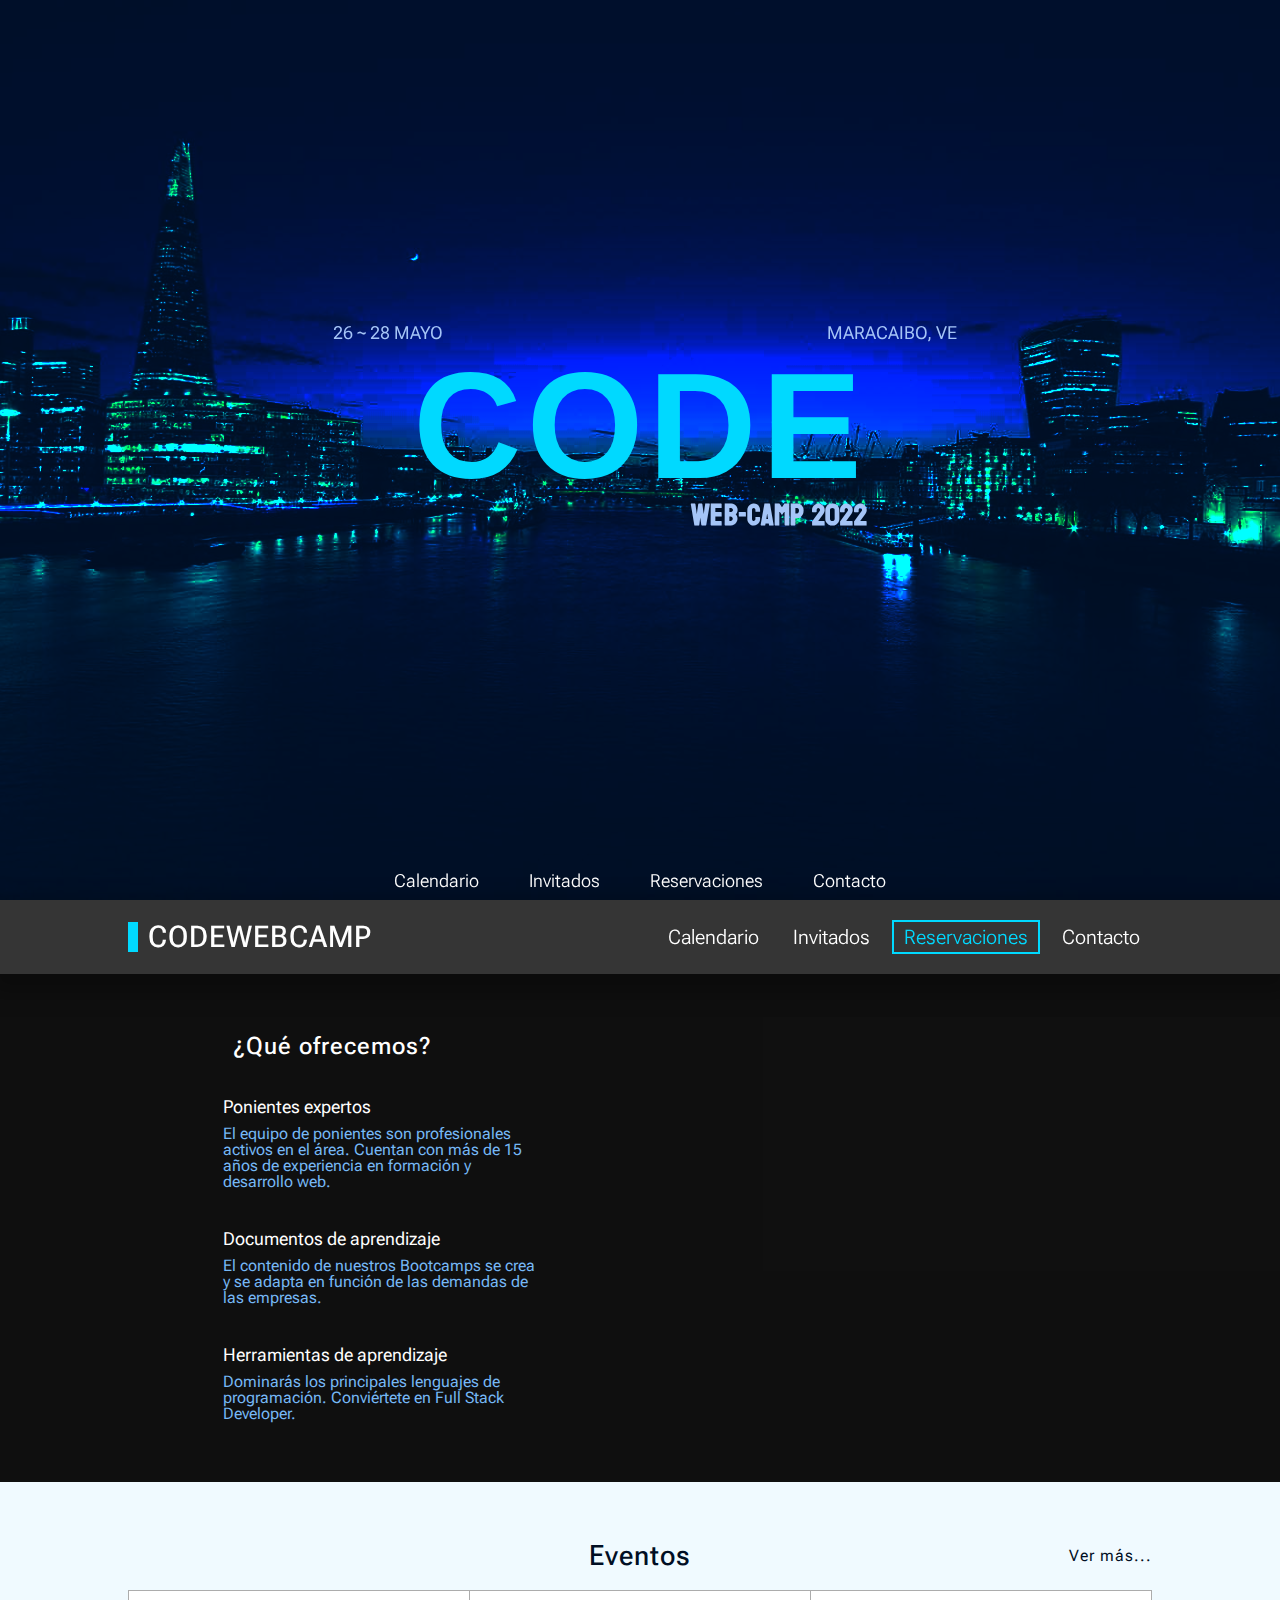
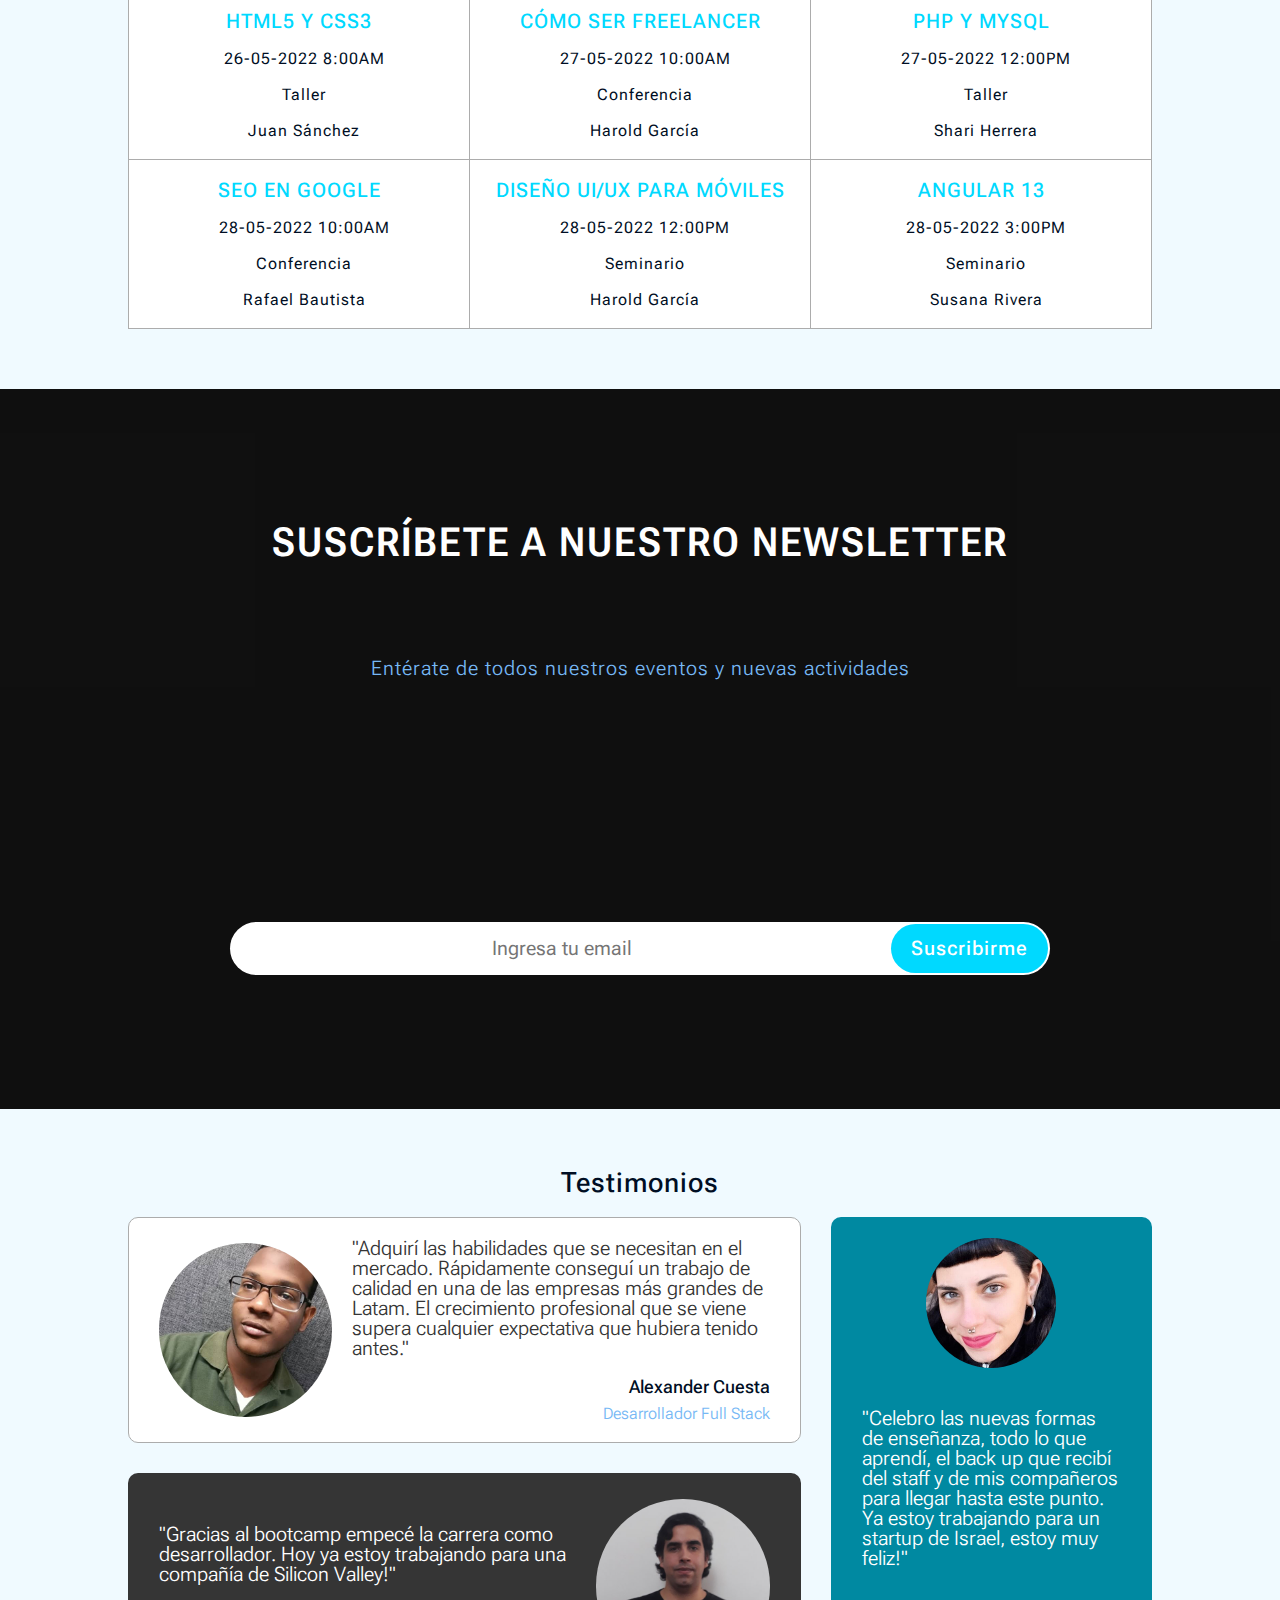
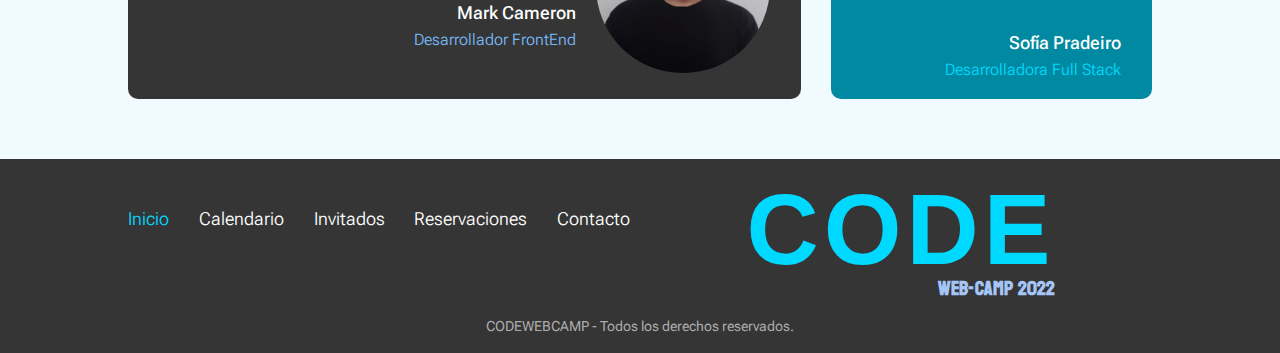
<file: index.html>
<!DOCTYPE html>
<html lang="en">
<head>
   <meta charset="UTF-8">
   <meta http-equiv="X-UA-Compatible" content="IE=edge">
   <meta name="viewport" content="width=device-width, initial-scale=1.0">
   <title>CodeWebCamp</title>
   <link rel="icon" type="image/x-icon" href="./assets/images/fav-icon.png">

   <link rel="stylesheet" href="./assets/css/index.css">

   <link rel="stylesheet" href="https://cdnjs.cloudflare.com/ajax/libs/font-awesome/6.1.1/css/all.min.css" integrity="sha512-KfkfwYDsLkIlwQp6LFnl8zNdLGxu9YAA1QvwINks4PhcElQSvqcyVLLD9aMhXd13uQjoXtEKNosOWaZqXgel0g==" crossorigin="anonymous" referrerpolicy="no-referrer" />

   <link rel="preconnect" href="https://fonts.googleapis.com">
   <link rel="preconnect" href="https://fonts.gstatic.com" crossorigin>
   <link href="https://fonts.googleapis.com/css2?family=Koulen&Play:wght@400;700&family=Roboto+Flex:opsz,wght@8..144,100;8..144,200;8..144,300;8..144,400;8..144,500;8..144,600;8..144,700;8..144,800;8..144,900;8..144,1000&display=swap" rel="stylesheet">
</head>
<body>
   <!-- Header landing -->
   <header class="header">
      <div class="header-social">
         <i class="fa-brands fa-facebook"></i>
         <i class="fa-brands fa-google-plus-g"></i>
         <i class="fa-brands fa-instagram"></i>
         <i class="fa-brands fa-twitter"></i>
         <i class="fa-brands fa-pinterest"></i>
         <i class="fa-brands fa-linkedin-in"></i>
      </div>

      <div class="header-logo">
         <p>code</p>
         <span>web-camp 2022</span>

         <div class="header-absolute header-location">
            <i class="fa-solid fa-location-dot"></i>

            <p>MARACAIBO, VE</p>
         </div>

         <div class="header-absolute header-date">
            <i class="fa-solid fa-calendar-days"></i>

            <p>26 ~ 28 MAYO</p>
         </div>
      </div>
      
      <nav class="header-nav">
         <!-- Clase activa: 'active' -->
         <a href="./calendar.html" class="header-link">Calendario</a>

         <a href="./guests.html" class="header-link">Invitados</a>

         <a href="./reservations.html" class="header-link">Reservaciones</a>

         <a href="./contact.html" class="header-link">Contacto</a>
      </nav>
   </header>
   <!-- Fin: Header landing -->

   <!-- Barra de navegación -->
   <section class="main-nav">
      <a href="./index.html" class="main-nav-brand">
         <div class="main-nav-box"></div>

         <p>CODEWEBCAMP</p>
      </a>

      <nav class="main-nav-links">
         <a href="./calendar.html" class="main-nav-link">Calendario</a>

         <a href="./guests.html" class="main-nav-link">Invitados</a>

         <a href="./reservations.html" class="main-nav-link important">Reservaciones</a>

         <a href="./contact.html" class="main-nav-link">Contacto</a>
      </nav>
   </section>
   <!-- Fin: Barra de navegación -->

   <!-- Sección: Qué ofrecemos -->
   <section class="overlayed-section offers">
      <div class="section-overlay"></div>

      <div class="overlayed-section-body offers-container">
         <div class="offers-list">
            <p class="offers-title">¿Qué ofrecemos?</p>
   
            <div class="offers-element">
               <i class="fa-solid fa-graduation-cap"></i>
   
               <div class="offers-element-body">
                  <p>Ponientes expertos</p>
   
                  <span>El equipo de ponientes son profesionales activos en el área. Cuentan con más de 15 años de experiencia en formación y desarrollo web.</span>
               </div>
            </div>
   
            <div class="offers-element">
               <i class="fa-solid fa-book"></i>
   
               <div class="offers-element-body">
                  <p>Documentos de aprendizaje</p>
   
                  <span>El contenido de nuestros Bootcamps se crea y se adapta en función de las demandas de las empresas.</span>
               </div>
            </div>
   
            <div class="offers-element">
               <i class="fa-solid fa-file-pen"></i>
   
               <div class="offers-element-body">
                  <p>Herramientas de aprendizaje</p>
   
                  <span>Dominarás los principales lenguajes de programación. Conviértete en Full Stack Developer.</span>
               </div>
            </div>
         </div>

         <div class="animation">
            <div class="animation-content animation-2">
               <i class="fa-brands fa-php"></i>
            </div>

            <div class="animation-content animation-3">
               <i class="fa-brands fa-angular"></i>
            </div>

            <div class="animation-content animation-4">
               <i class="fa-brands fa-js-square"></i>
            </div>

            <div class="animation-content animation-5">
               <i class="fa-brands fa-html5"></i>
            </div>

            <div class="animation-content animation-6">
               <i class="fa-brands fa-css3-alt"></i>
            </div>
         </div>
      </div>
   </section>
   <!-- Fin: Qué ofrecemos -->

   <!-- Sección: Cursos impartidos -->
   <section class="section">
      <p class="section-title">
         Eventos

         <a href="./calendar.html" class="section-title-link">Ver más...</a>
      </p>

      <div class="courses-grid">
         <div class="courses-grid-element">
            <p class="courses-grid-element-title">html5 y css3</p>

            <div class="courses-grid-row">
               <i class="fa-solid fa-clock"></i>

               <p>26-05-2022 8:00AM</p>
            </div>
            
            <div class="courses-grid-row">
               <i class="fa-solid fa-code"></i>

               <p>Taller</p>
            </div>

            <div class="courses-grid-row">
               <i class="fa-solid fa-user"></i>

               <p>Juan Sánchez</p>
            </div>
         </div>

         <div class="courses-grid-element">
            <p class="courses-grid-element-title">Cómo ser freelancer</p>

            <div class="courses-grid-row">
               <i class="fa-solid fa-clock"></i>

               <p>27-05-2022 10:00AM</p>
            </div>
            
            <div class="courses-grid-row">
               <i class="fa-solid fa-comment"></i>

               <p>Conferencia</p>
            </div>

            <div class="courses-grid-row">
               <i class="fa-solid fa-user"></i>

               <p>Harold García</p>
            </div>
         </div>

         <div class="courses-grid-element">
            <p class="courses-grid-element-title">php y mysql</p>

            <div class="courses-grid-row">
               <i class="fa-solid fa-clock"></i>

               <p>27-05-2022 12:00PM</p>
            </div>
            
            <div class="courses-grid-row">
               <i class="fa-solid fa-code"></i>

               <p>Taller</p>
            </div>

            <div class="courses-grid-row">
               <i class="fa-solid fa-user"></i>

               <p>Shari Herrera</p>
            </div>
         </div>

         <div class="courses-grid-element">
            <p class="courses-grid-element-title">seo en google</p>

            <div class="courses-grid-row">
               <i class="fa-solid fa-clock"></i>

               <p>28-05-2022 10:00AM</p>
            </div>
            
            <div class="courses-grid-row">
               <i class="fa-solid fa-comment"></i>

               <p>Conferencia</p>
            </div>

            <div class="courses-grid-row">
               <i class="fa-solid fa-user"></i>

               <p>Rafael Bautista</p>
            </div>
         </div>

         <div class="courses-grid-element">
            <p class="courses-grid-element-title">diseño ui/ux para móviles</p>

            <div class="courses-grid-row">
               <i class="fa-solid fa-clock"></i>

               <p>28-05-2022 12:00PM</p>
            </div>
            
            <div class="courses-grid-row">
               <i class="fa-solid fa-building-columns"></i>

               <p>Seminario</p>
            </div>

            <div class="courses-grid-row">
               <i class="fa-solid fa-user"></i>

               <p>Harold García</p>
            </div>
         </div>

         <div class="courses-grid-element">
            <p class="courses-grid-element-title">angular 13</p>

            <div class="courses-grid-row">
               <i class="fa-solid fa-clock"></i>

               <p>28-05-2022 3:00PM</p>
            </div>
            
            <div class="courses-grid-row">
               <i class="fa-solid fa-building-columns"></i>

               <p>Seminario</p>
            </div>

            <div class="courses-grid-row">
               <i class="fa-solid fa-user"></i>

               <p>Susana Rivera</p>
            </div>
         </div>
      </div>
   </section>
   <!-- Fin: Cursos impartidos -->

   <!-- Sección: Newsletter -->
   <section class="overlayed-section newsletter">
      <div class="section-overlay"></div>

      <div class="overlayed-section-body newsletter-container">
         <p class="newsletter-title">Suscríbete a nuestro newsletter</p>

         <p class="newsletter-text">Entérate de todos nuestros eventos y nuevas actividades</p>

         <form class="newsletter-form">
            <input type="text" placeholder="Ingresa tu email">

            <button type="submit">Suscribirme</button>
         </form>
      </div>
   </section>
   <!-- Fin: Newsletter -->

   <!-- Sección: Testimoniales -->
   <section class="section">
      <p class="section-title">Testimonios</p>

      <div class="testimonials-grid">
         <div class="testimonials-grid-element grid-span-2">
            <div class="testimonials-grid-element-img">
               <img src="./assets/images/testimonial-1.jpeg">
            </div>

            <div class="testimonials-grid-element-body">
               <p class="testimonials-quote">
                  "Adquirí las habilidades que se necesitan en el mercado. Rápidamente conseguí un trabajo de calidad en una de las empresas más grandes de Latam. El crecimiento profesional que se viene supera cualquier expectativa que hubiera tenido antes."
               </p>

               <p class="testimonials-name">Alexander Cuesta</p>

               <p class="testimonials-job">Desarrollador Full Stack</p>
            </div>
         </div>

         <div class="testimonials-grid-element grid-span-2 grey-color">
            <div class="testimonials-grid-element-body">
               <p class="testimonials-quote">
                  "Gracias al bootcamp empecé la carrera como desarrollador. Hoy ya estoy trabajando para una compañía de Silicon Valley!"
               </p>

               <p class="testimonials-name">Mark Cameron</p>

               <p class="testimonials-job">Desarrollador FrontEnd</p>
            </div>

            <div class="testimonials-grid-element-img">
               <img src="./assets/images/testimonial-3.jpg">
            </div>
         </div>

         <div class="testimonials-grid-element testimonials-grid-element-lg grid-row-2 main-color">
            <div class="testimonials-grid-element-img">
               <img src="./assets/images/testimonial-2.jpg">
            </div>

            <div class="testimonials-grid-element-body">
               <p class="testimonials-quote">
                  "Celebro las nuevas formas de enseñanza, todo lo que aprendí, el back up que recibí del staff y de mis compañeros para llegar hasta este punto. Ya estoy trabajando para un startup de Israel, estoy muy feliz!"
               </p>

               <p class="testimonials-name">Sofía Pradeiro</p>

               <p class="testimonials-job">Desarrolladora Full Stack</p>
            </div>
         </div>
      </div>
   </section>
   <!-- Fin: Testimoniales -->

   <!-- Footer -->
   <footer class="footer">
      <div class="footer-links">
         <div class="footer-links-page">
            <a href="./index.html" class="footer-link active">Inicio</a>

            <a href="./calendar.html" class="footer-link">Calendario</a>

            <a href="./guests.html" class="footer-link">Invitados</a>

            <a href="./reservations.html" class="footer-link">Reservaciones</a>

            <a href="./contact.html" class="footer-link">Contacto</a>
         </div>

         <div class="footer-links-social">
            <i class="fa-brands fa-facebook"></i>
            <i class="fa-brands fa-google-plus-g"></i>
            <i class="fa-brands fa-instagram"></i>
            <i class="fa-brands fa-twitter"></i>
            <i class="fa-brands fa-pinterest"></i>
            <i class="fa-brands fa-linkedin-in"></i>
         </div>
      </div>

      <div class="footer-brand">
         <p>code</p>
         <span>web-camp 2022</span>
      </div>

      <div class="footer-rights">
         CODEWEBCAMP - Todos los derechos reservados.
      </div>
   </footer>
   <!-- Fin: Footer -->
</body>
</html>
</file>
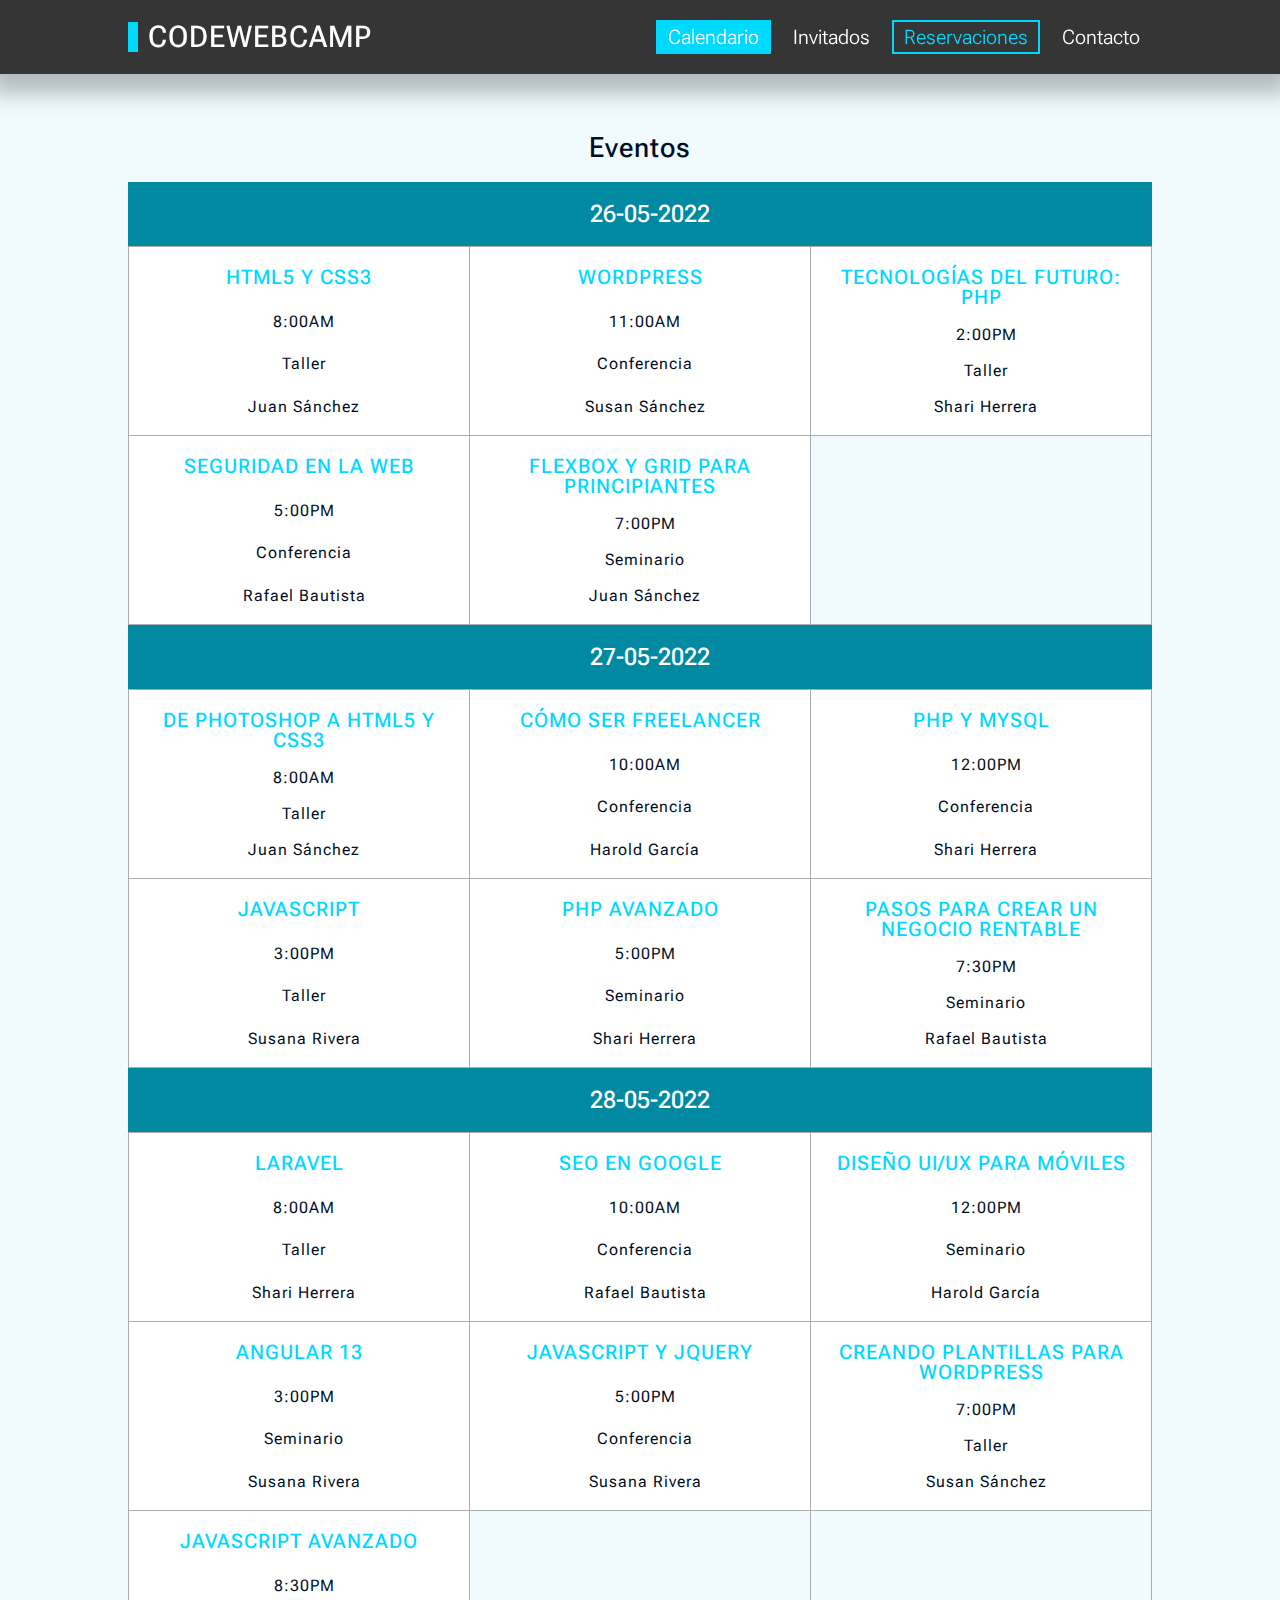
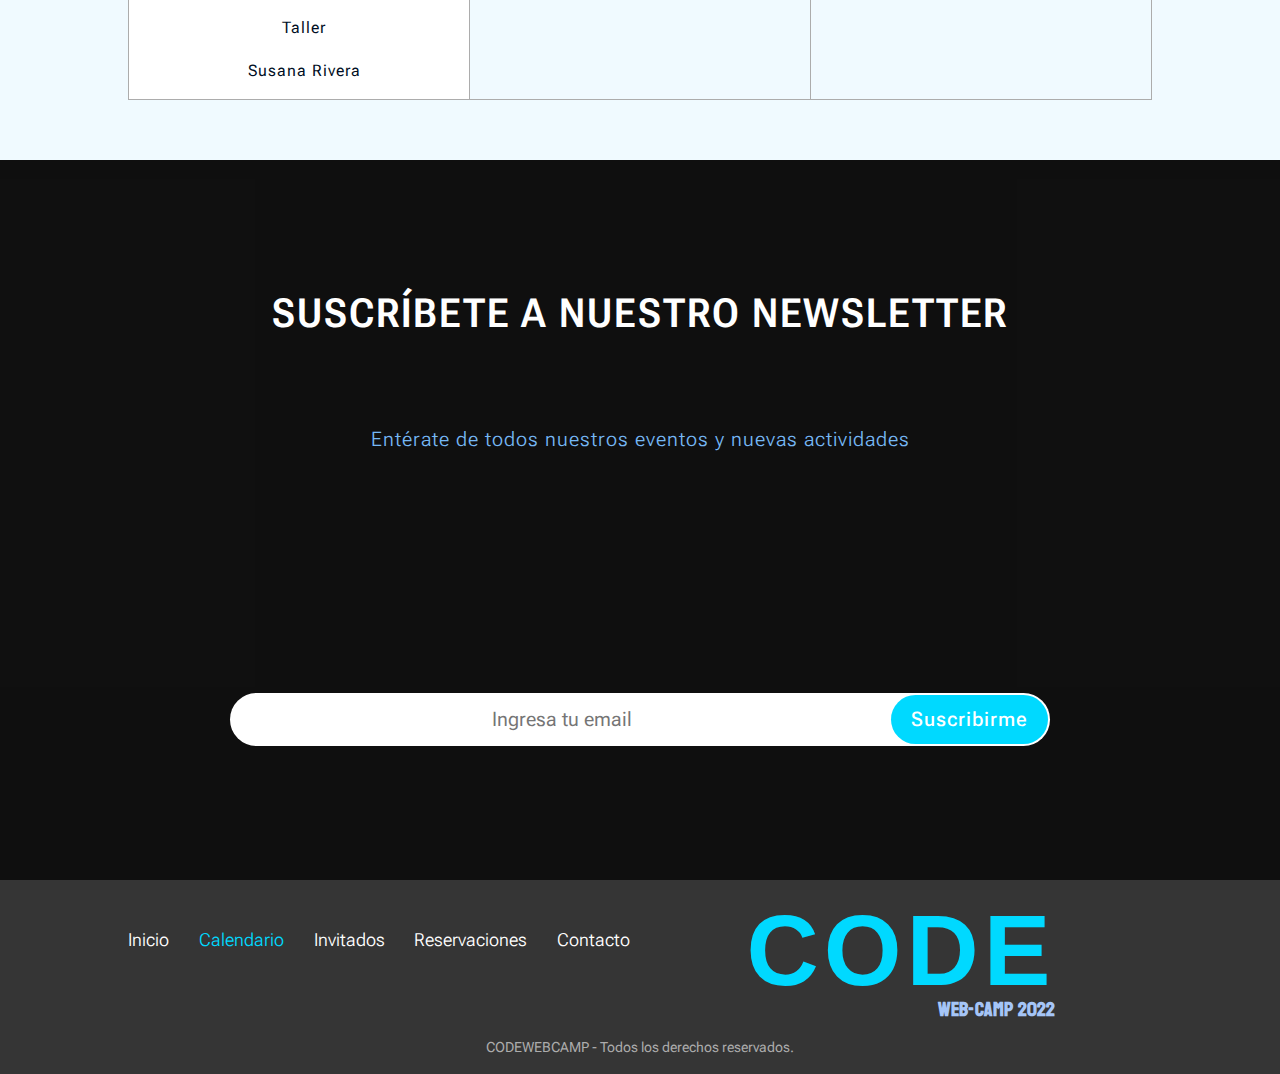
<file: calendar.html>
<!DOCTYPE html>
<html lang="en">
<head>
   <meta charset="UTF-8">
   <meta http-equiv="X-UA-Compatible" content="IE=edge">
   <meta name="viewport" content="width=device-width, initial-scale=1.0">
   <title>CodeWebCamp - Calendario</title>
   <link rel="icon" type="image/x-icon" href="./assets/images/fav-icon.png">

   <link rel="stylesheet" href="./assets/css/index.css">

   <link rel="stylesheet" href="https://cdnjs.cloudflare.com/ajax/libs/font-awesome/6.1.1/css/all.min.css" integrity="sha512-KfkfwYDsLkIlwQp6LFnl8zNdLGxu9YAA1QvwINks4PhcElQSvqcyVLLD9aMhXd13uQjoXtEKNosOWaZqXgel0g==" crossorigin="anonymous" referrerpolicy="no-referrer" />

   <link rel="preconnect" href="https://fonts.googleapis.com">
   <link rel="preconnect" href="https://fonts.gstatic.com" crossorigin>
   <link href="https://fonts.googleapis.com/css2?family=Koulen&Play:wght@400;700&family=Roboto+Flex:opsz,wght@8..144,100;8..144,200;8..144,300;8..144,400;8..144,500;8..144,600;8..144,700;8..144,800;8..144,900;8..144,1000&display=swap" rel="stylesheet">
</head>
<body>
   <!-- Barra de navegación -->
   <section class="main-nav">
      <a href="./index.html" class="main-nav-brand">
         <div class="main-nav-box"></div>

         <p>CODEWEBCAMP</p>
      </a>

      <nav class="main-nav-links">
         <a href="./calendar.html" class="main-nav-link active">Calendario</a>

         <a href="./guests.html" class="main-nav-link">Invitados</a>

         <a href="./reservations.html" class="main-nav-link important">Reservaciones</a>

         <a href="./contact.html" class="main-nav-link">Contacto</a>
      </nav>
   </section>
   <!-- Fin: Barra de navegación -->

   <!-- Sección: Cursos impartidos -->
   <section class="section">
      <p class="section-title">Eventos</p>

      <div class="courses-grid-title">
         <i class="fa-solid fa-calendar-days"></i>

         <p>26-05-2022</p>
      </div>

      <div class="courses-grid">
         <div class="courses-grid-element">
            <p class="courses-grid-element-title">html5 y css3</p>

            <div class="courses-grid-row">
               <i class="fa-solid fa-clock"></i>

               <p>8:00AM</p>
            </div>
            
            <div class="courses-grid-row">
               <i class="fa-solid fa-code"></i>

               <p>Taller</p>
            </div>

            <div class="courses-grid-row">
               <i class="fa-solid fa-user"></i>

               <p>Juan Sánchez</p>
            </div>
         </div>

         <div class="courses-grid-element">
            <p class="courses-grid-element-title">WordPress</p>

            <div class="courses-grid-row">
               <i class="fa-solid fa-clock"></i>

               <p>11:00AM</p>
            </div>
            
            <div class="courses-grid-row">
               <i class="fa-solid fa-comment"></i>

               <p>Conferencia</p>
            </div>

            <div class="courses-grid-row">
               <i class="fa-solid fa-user"></i>

               <p>Susan Sánchez</p>
            </div>
         </div>

         <div class="courses-grid-element">
            <p class="courses-grid-element-title">tecnologías del futuro: php</p>

            <div class="courses-grid-row">
               <i class="fa-solid fa-clock"></i>

               <p>2:00PM</p>
            </div>
            
            <div class="courses-grid-row">
               <i class="fa-solid fa-code"></i>

               <p>Taller</p>
            </div>

            <div class="courses-grid-row">
               <i class="fa-solid fa-user"></i>

               <p>Shari Herrera</p>
            </div>
         </div>

         <div class="courses-grid-element">
            <p class="courses-grid-element-title">seguridad en la web</p>

            <div class="courses-grid-row">
               <i class="fa-solid fa-clock"></i>

               <p>5:00PM</p>
            </div>
            
            <div class="courses-grid-row">
               <i class="fa-solid fa-comment"></i>

               <p>Conferencia</p>
            </div>

            <div class="courses-grid-row">
               <i class="fa-solid fa-user"></i>

               <p>Rafael Bautista</p>
            </div>
         </div>

         <div class="courses-grid-element">
            <p class="courses-grid-element-title">flexbox y grid para principiantes</p>

            <div class="courses-grid-row">
               <i class="fa-solid fa-clock"></i>

               <p>7:00PM</p>
            </div>
            
            <div class="courses-grid-row">
               <i class="fa-solid fa-building-columns"></i>

               <p>Seminario</p>
            </div>

            <div class="courses-grid-row">
               <i class="fa-solid fa-user"></i>

               <p>Juan Sánchez</p>
            </div>
         </div>

         <div class="courses-grid-placeholder"></div>
      </div>

      <div class="courses-grid-title">
         <i class="fa-solid fa-calendar-days"></i>

         <p>27-05-2022</p>
      </div>

      <div class="courses-grid">
         <div class="courses-grid-element">
            <p class="courses-grid-element-title">de photoshop a html5 y css3</p>

            <div class="courses-grid-row">
               <i class="fa-solid fa-clock"></i>

               <p>8:00AM</p>
            </div>
            
            <div class="courses-grid-row">
               <i class="fa-solid fa-code"></i>

               <p>Taller</p>
            </div>

            <div class="courses-grid-row">
               <i class="fa-solid fa-user"></i>

               <p>Juan Sánchez</p>
            </div>
         </div>

         <div class="courses-grid-element">
            <p class="courses-grid-element-title">Cómo ser freelancer</p>

            <div class="courses-grid-row">
               <i class="fa-solid fa-clock"></i>

               <p>10:00AM</p>
            </div>
            
            <div class="courses-grid-row">
               <i class="fa-solid fa-comment"></i>

               <p>Conferencia</p>
            </div>

            <div class="courses-grid-row">
               <i class="fa-solid fa-user"></i>

               <p>Harold García</p>
            </div>
         </div>

         <div class="courses-grid-element">
            <p class="courses-grid-element-title">php y mysql</p>

            <div class="courses-grid-row">
               <i class="fa-solid fa-clock"></i>

               <p>12:00PM</p>
            </div>
            
            <div class="courses-grid-row">
               <i class="fa-solid fa-comment"></i>

               <p>Conferencia</p>
            </div>

            <div class="courses-grid-row">
               <i class="fa-solid fa-user"></i>

               <p>Shari Herrera</p>
            </div>
         </div>

         <div class="courses-grid-element">
            <p class="courses-grid-element-title">javascript</p>

            <div class="courses-grid-row">
               <i class="fa-solid fa-clock"></i>

               <p>3:00PM</p>
            </div>
            
            <div class="courses-grid-row">
               <i class="fa-solid fa-code"></i>

               <p>Taller</p>
            </div>

            <div class="courses-grid-row">
               <i class="fa-solid fa-user"></i>

               <p>Susana Rivera</p>
            </div>
         </div>

         <div class="courses-grid-element">
            <p class="courses-grid-element-title">php avanzado</p>

            <div class="courses-grid-row">
               <i class="fa-solid fa-clock"></i>

               <p>5:00PM</p>
            </div>
            
            <div class="courses-grid-row">
               <i class="fa-solid fa-building-columns"></i>

               <p>Seminario</p>
            </div>

            <div class="courses-grid-row">
               <i class="fa-solid fa-user"></i>

               <p>Shari Herrera</p>
            </div>
         </div>

         <div class="courses-grid-element">
            <p class="courses-grid-element-title">PASOS PARA CREAR UN NEGOCIO RENTABLE</p>

            <div class="courses-grid-row">
               <i class="fa-solid fa-clock"></i>

               <p>7:30PM</p>
            </div>
            
            <div class="courses-grid-row">
               <i class="fa-solid fa-building-columns"></i>

               <p>Seminario</p>
            </div>

            <div class="courses-grid-row">
               <i class="fa-solid fa-user"></i>

               <p>Rafael Bautista</p>
            </div>
         </div>
      </div>

      <div class="courses-grid-title">
         <i class="fa-solid fa-calendar-days"></i>

         <p>28-05-2022</p>
      </div>

      <div class="courses-grid">
         <div class="courses-grid-element">
            <p class="courses-grid-element-title">laravel</p>

            <div class="courses-grid-row">
               <i class="fa-solid fa-clock"></i>

               <p>8:00AM</p>
            </div>
            
            <div class="courses-grid-row">
               <i class="fa-solid fa-code"></i>

               <p>Taller</p>
            </div>

            <div class="courses-grid-row">
               <i class="fa-solid fa-user"></i>

               <p>Shari Herrera</p>
            </div>
         </div>

         <div class="courses-grid-element">
            <p class="courses-grid-element-title">seo en google</p>

            <div class="courses-grid-row">
               <i class="fa-solid fa-clock"></i>

               <p>10:00AM</p>
            </div>
            
            <div class="courses-grid-row">
               <i class="fa-solid fa-comment"></i>

               <p>Conferencia</p>
            </div>

            <div class="courses-grid-row">
               <i class="fa-solid fa-user"></i>

               <p>Rafael Bautista</p>
            </div>
         </div>

         <div class="courses-grid-element">
            <p class="courses-grid-element-title">diseño ui/ux para móviles</p>

            <div class="courses-grid-row">
               <i class="fa-solid fa-clock"></i>

               <p>12:00PM</p>
            </div>
            
            <div class="courses-grid-row">
               <i class="fa-solid fa-building-columns"></i>

               <p>Seminario</p>
            </div>

            <div class="courses-grid-row">
               <i class="fa-solid fa-user"></i>

               <p>Harold García</p>
            </div>
         </div>

         <div class="courses-grid-element">
            <p class="courses-grid-element-title">angular 13</p>

            <div class="courses-grid-row">
               <i class="fa-solid fa-clock"></i>

               <p>3:00PM</p>
            </div>
            
            <div class="courses-grid-row">
               <i class="fa-solid fa-building-columns"></i>

               <p>Seminario</p>
            </div>

            <div class="courses-grid-row">
               <i class="fa-solid fa-user"></i>

               <p>Susana Rivera</p>
            </div>
         </div>

         <div class="courses-grid-element">
            <p class="courses-grid-element-title">javascript y jquery</p>

            <div class="courses-grid-row">
               <i class="fa-solid fa-clock"></i>

               <p>5:00PM</p>
            </div>
            
            <div class="courses-grid-row">
               <i class="fa-solid fa-comment"></i>

               <p>Conferencia</p>
            </div>

            <div class="courses-grid-row">
               <i class="fa-solid fa-user"></i>

               <p>Susana Rivera</p>
            </div>
         </div>

         <div class="courses-grid-element">
            <p class="courses-grid-element-title">creando plantillas para wordpress</p>

            <div class="courses-grid-row">
               <i class="fa-solid fa-clock"></i>

               <p>7:00PM</p>
            </div>
            
            <div class="courses-grid-row">
               <i class="fa-solid fa-code"></i>

               <p>Taller</p>
            </div>

            <div class="courses-grid-row">
               <i class="fa-solid fa-user"></i>

               <p>Susan Sánchez</p>
            </div>
         </div>

         <div class="courses-grid-element">
            <p class="courses-grid-element-title">javascript avanzado</p>

            <div class="courses-grid-row">
               <i class="fa-solid fa-clock"></i>

               <p>8:30PM</p>
            </div>
            
            <div class="courses-grid-row">
               <i class="fa-solid fa-code"></i>

               <p>Taller</p>
            </div>

            <div class="courses-grid-row">
               <i class="fa-solid fa-user"></i>

               <p>Susana Rivera</p>
            </div>
         </div>

         <div class="courses-grid-placeholder"></div>
         <div class="courses-grid-placeholder"></div>
      </div>
   </section>
   <!-- Fin: Cursos impartidos -->

   <!-- Sección: Newsletter -->
   <section class="overlayed-section newsletter">
      <div class="section-overlay"></div>

      <div class="overlayed-section-body newsletter-container">
         <p class="newsletter-title">Suscríbete a nuestro newsletter</p>

         <p class="newsletter-text">Entérate de todos nuestros eventos y nuevas actividades</p>

         <form class="newsletter-form">
            <input type="text" placeholder="Ingresa tu email">

            <button type="submit">Suscribirme</button>
         </form>
      </div>
   </section>
   <!-- Fin: Newsletter -->

   <!-- Footer -->
   <footer class="footer">
      <div class="footer-links">
         <div class="footer-links-page">
            <a href="./index.html" class="footer-link">Inicio</a>

            <a href="./calendar.html" class="footer-link active">Calendario</a>

            <a href="./guests.html" class="footer-link">Invitados</a>

            <a href="./reservations.html" class="footer-link">Reservaciones</a>

            <a href="./contact.html" class="footer-link">Contacto</a>
         </div>

         <div class="footer-links-social">
            <i class="fa-brands fa-facebook"></i>
            <i class="fa-brands fa-google-plus-g"></i>
            <i class="fa-brands fa-instagram"></i>
            <i class="fa-brands fa-twitter"></i>
            <i class="fa-brands fa-pinterest"></i>
            <i class="fa-brands fa-linkedin-in"></i>
         </div>
      </div>

      <div class="footer-brand">
         <p>code</p>
         <span>web-camp 2022</span>
      </div>

      <div class="footer-rights">
         CODEWEBCAMP - Todos los derechos reservados.
      </div>
   </footer>
   <!-- Fin: Footer -->
</body>
</html>
</file>
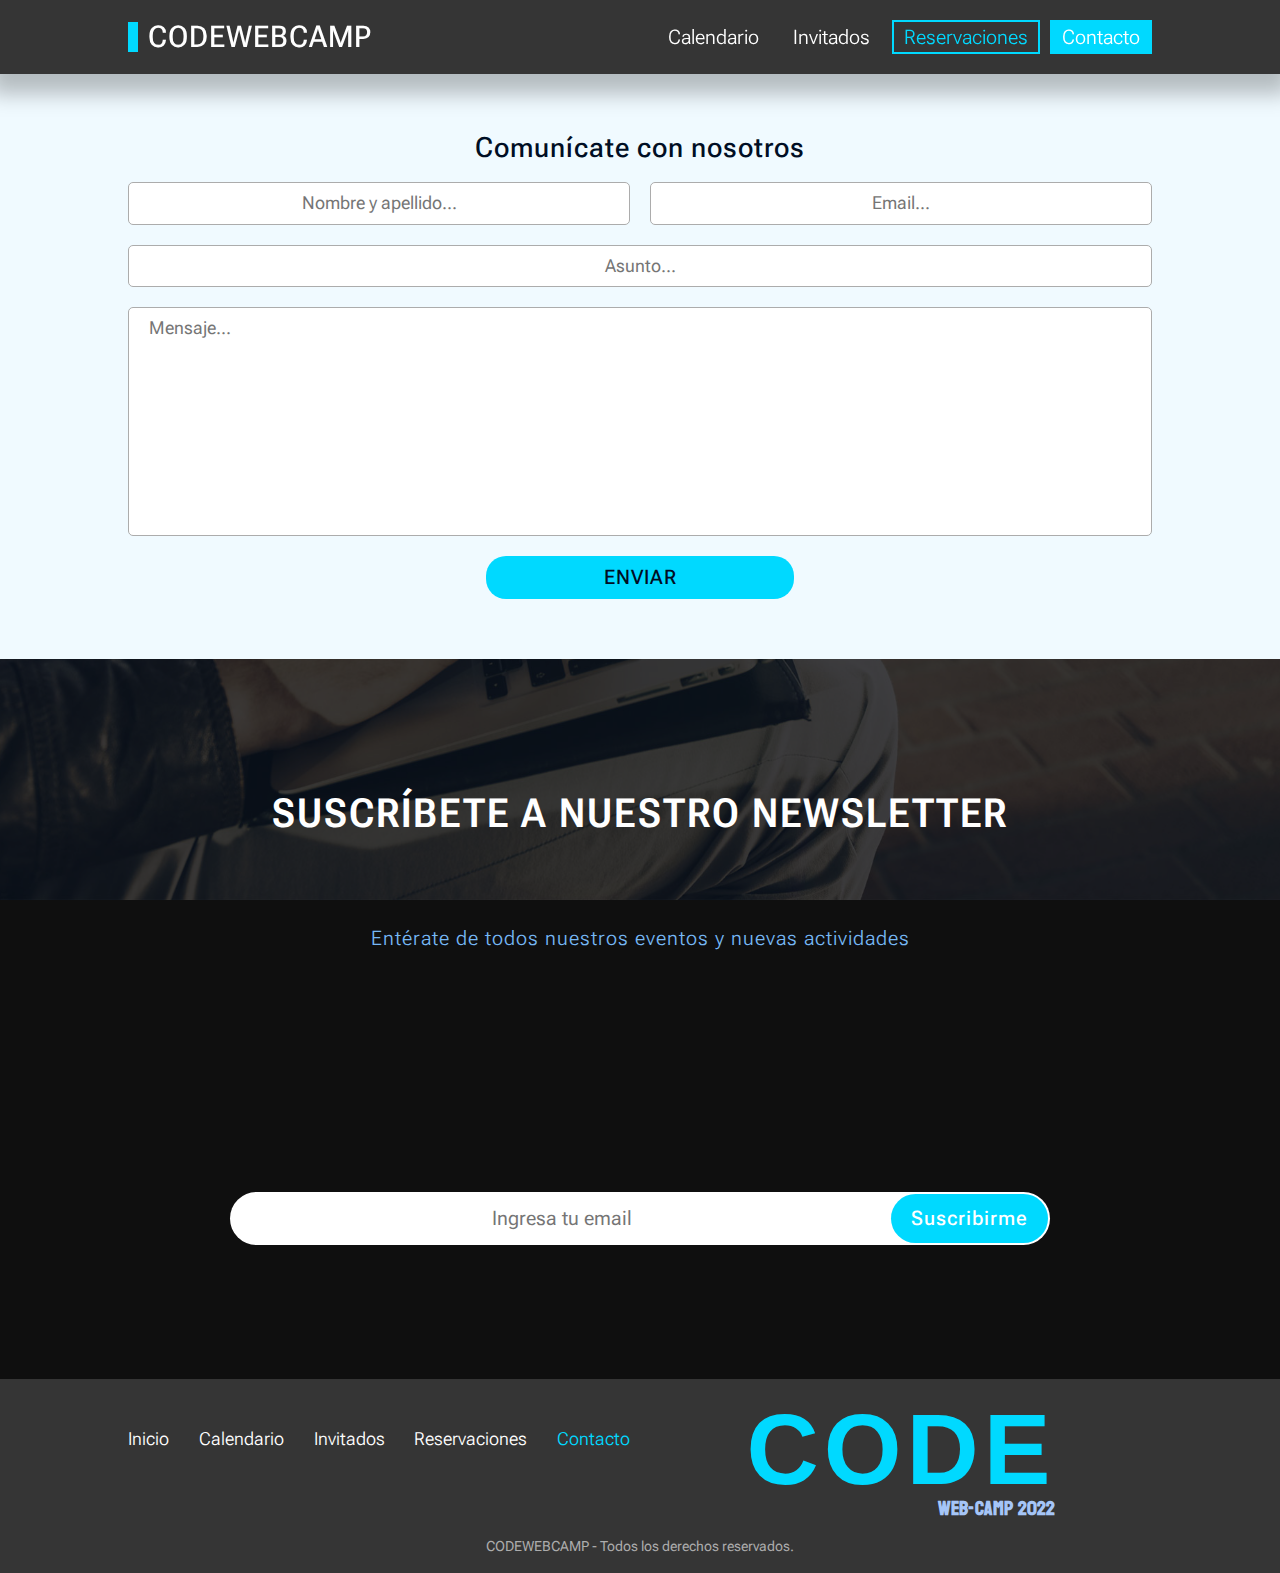
<file: contact.html>
<!DOCTYPE html>
<html lang="en">
<head>
   <meta charset="UTF-8">
   <meta http-equiv="X-UA-Compatible" content="IE=edge">
   <meta name="viewport" content="width=device-width, initial-scale=1.0">
   <title>CodeWebCamp - Contacto</title>
   <link rel="icon" type="image/x-icon" href="./assets/images/fav-icon.png">

   <link rel="stylesheet" href="./assets/css/index.css">

   <link rel="stylesheet" href="https://cdnjs.cloudflare.com/ajax/libs/font-awesome/6.1.1/css/all.min.css" integrity="sha512-KfkfwYDsLkIlwQp6LFnl8zNdLGxu9YAA1QvwINks4PhcElQSvqcyVLLD9aMhXd13uQjoXtEKNosOWaZqXgel0g==" crossorigin="anonymous" referrerpolicy="no-referrer" />

   <link rel="preconnect" href="https://fonts.googleapis.com">
   <link rel="preconnect" href="https://fonts.gstatic.com" crossorigin>
   <link href="https://fonts.googleapis.com/css2?family=Koulen&Play:wght@400;700&family=Roboto+Flex:opsz,wght@8..144,100;8..144,200;8..144,300;8..144,400;8..144,500;8..144,600;8..144,700;8..144,800;8..144,900;8..144,1000&display=swap" rel="stylesheet">
</head>
<body>
   <!-- Barra de navegación -->
   <section class="main-nav">
      <a href="./index.html" class="main-nav-brand">
         <div class="main-nav-box"></div>

         <p>CODEWEBCAMP</p>
      </a>

      <nav class="main-nav-links">
         <a href="./calendar.html" class="main-nav-link">Calendario</a>

         <a href="./guests.html" class="main-nav-link">Invitados</a>

         <a href="./reservations.html" class="main-nav-link important">Reservaciones</a>

         <a href="./contact.html" class="main-nav-link active">Contacto</a>
      </nav>
   </section>
   <!-- Fin: Barra de navegación -->

   <!-- Sección: Contacto -->
   <section class="section">
      <p class="section-title">Comunícate con nosotros</p>

      <form action="#" class="contact">
         <input type="text" placeholder="Nombre y apellido..." autocomplete="off">

         <input type="email" placeholder="Email..." autocomplete="off">

         <input type="text" class="contact-span-2" placeholder="Asunto..." autocomplete="off">

         <textarea rows="10" class="contact-span-2" placeholder="Mensaje..." autocomplete="off"></textarea>

         <button type="submit" class="contact-span-2">Enviar</button>
      </form>
   </section>
   <!-- Fin: Contacto -->

   <!-- Sección: Newsletter -->
   <section class="overlayed-section newsletter">
      <div class="section-overlay"></div>

      <div class="overlayed-section-body newsletter-container">
         <p class="newsletter-title">Suscríbete a nuestro newsletter</p>

         <p class="newsletter-text">Entérate de todos nuestros eventos y nuevas actividades</p>

         <form class="newsletter-form">
            <input type="text" placeholder="Ingresa tu email">

            <button type="submit">Suscribirme</button>
         </form>
      </div>
   </section>
   <!-- Fin: Newsletter -->

   <!-- Footer -->
   <footer class="footer">
      <div class="footer-links">
         <div class="footer-links-page">
            <a href="./index.html" class="footer-link">Inicio</a>

            <a href="./calendar.html" class="footer-link">Calendario</a>

            <a href="./guests.html" class="footer-link">Invitados</a>

            <a href="./reservations.html" class="footer-link">Reservaciones</a>

            <a href="./contact.html" class="footer-link active">Contacto</a>
         </div>

         <div class="footer-links-social">
            <i class="fa-brands fa-facebook"></i>
            <i class="fa-brands fa-google-plus-g"></i>
            <i class="fa-brands fa-instagram"></i>
            <i class="fa-brands fa-twitter"></i>
            <i class="fa-brands fa-pinterest"></i>
            <i class="fa-brands fa-linkedin-in"></i>
         </div>
      </div>

      <div class="footer-brand">
         <p>code</p>
         <span>web-camp 2022</span>
      </div>

      <div class="footer-rights">
         CODEWEBCAMP - Todos los derechos reservados.
      </div>
   </footer>
   <!-- Fin: Footer -->
</body>
</html>
</file>
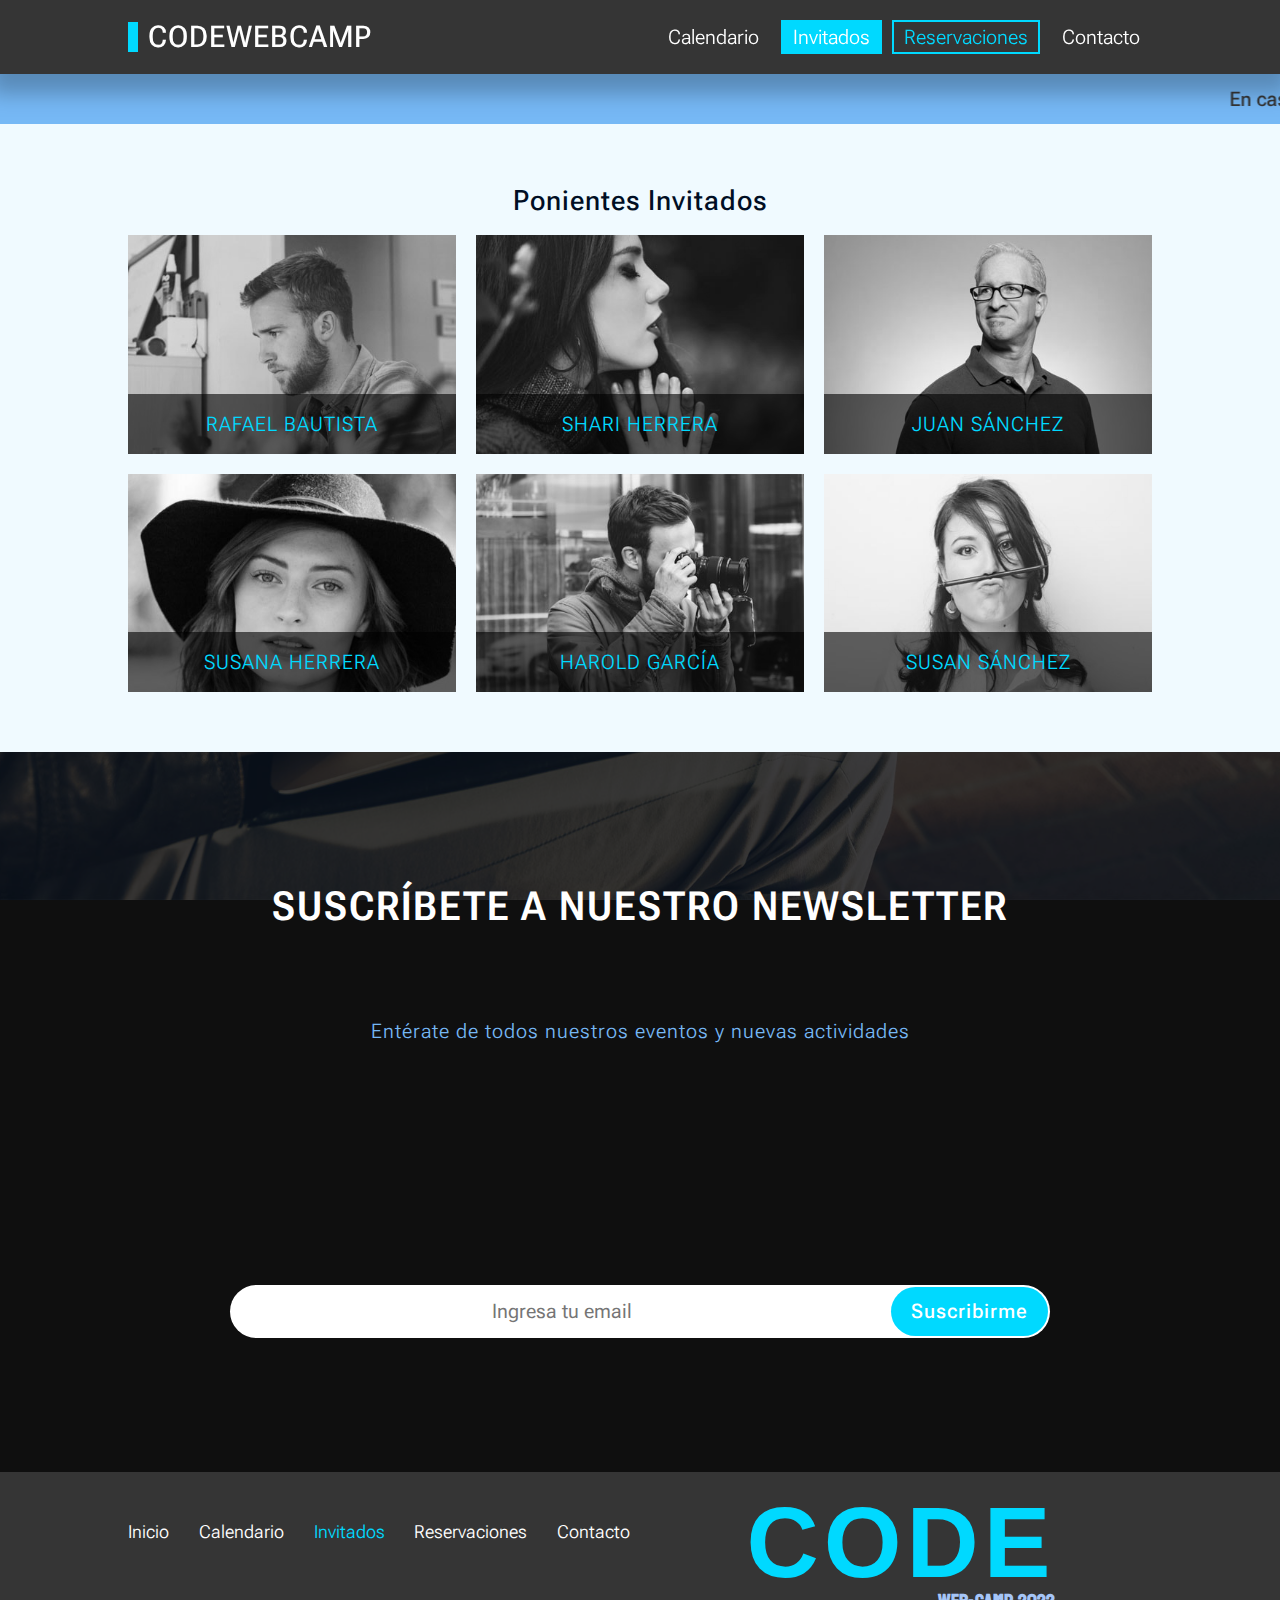
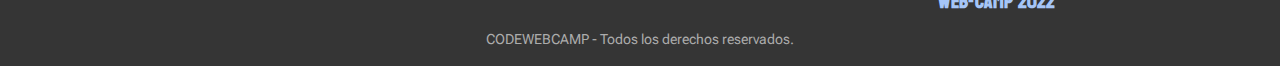
<file: guests.html>
<!DOCTYPE html>
<html lang="en">
<head>
   <meta charset="UTF-8">
   <meta http-equiv="X-UA-Compatible" content="IE=edge">
   <meta name="viewport" content="width=device-width, initial-scale=1.0">
   <title>CodeWebCamp - Invitados</title>
   <link rel="icon" type="image/x-icon" href="./assets/images/fav-icon.png">

   <link rel="stylesheet" href="./assets/css/index.css">

   <link rel="stylesheet" href="https://cdnjs.cloudflare.com/ajax/libs/font-awesome/6.1.1/css/all.min.css" integrity="sha512-KfkfwYDsLkIlwQp6LFnl8zNdLGxu9YAA1QvwINks4PhcElQSvqcyVLLD9aMhXd13uQjoXtEKNosOWaZqXgel0g==" crossorigin="anonymous" referrerpolicy="no-referrer" />

   <link rel="preconnect" href="https://fonts.googleapis.com">
   <link rel="preconnect" href="https://fonts.gstatic.com" crossorigin>
   <link href="https://fonts.googleapis.com/css2?family=Koulen&Play:wght@400;700&family=Roboto+Flex:opsz,wght@8..144,100;8..144,200;8..144,300;8..144,400;8..144,500;8..144,600;8..144,700;8..144,800;8..144,900;8..144,1000&display=swap" rel="stylesheet">
</head>
<body>
   <!-- Barra de navegación -->
   <section class="main-nav">
      <a href="./index.html" class="main-nav-brand">
         <div class="main-nav-box"></div>

         <p>CODEWEBCAMP</p>
      </a>

      <nav class="main-nav-links">
         <a href="./calendar.html" class="main-nav-link">Calendario</a>

         <a href="./guests.html" class="main-nav-link active">Invitados</a>

         <a href="./reservations.html" class="main-nav-link important">Reservaciones</a>

         <a href="./contact.html" class="main-nav-link">Contacto</a>
      </nav>
   </section>
   <!-- Fin: Barra de navegación -->

   <!-- Sección: Marquesina -->
   <marquee class="guests-marquee">
      <p>En caso de que alguno de los invitados se encuentre indispuesto será reemplazado por otro que se encuentre disponible...</p>
   </marquee>
   <!-- Fin: Marquesina -->

   <!-- Sección: Invitados -->
   <section class="section">
      <p class="section-title">Ponientes Invitados</p>

      <div class="guests">
         <div class="guest">
            <img src="./assets/images/guest-1.jpg">

            <p class="guest-name">Rafael Bautista</p>
         </div>

         <div class="guest">
            <img src="./assets/images/guest-2.jpg">

            <p class="guest-name">Shari Herrera</p>
         </div>

         <div class="guest">
            <img src="./assets/images/guest-3.jpg">

            <p class="guest-name">Juan Sánchez</p>
         </div>

         <div class="guest">
            <img src="./assets/images/guest-4.jpg">

            <p class="guest-name">Susana Herrera</p>
         </div>

         <div class="guest">
            <img src="./assets/images/guest-5.jpg">

            <p class="guest-name">Harold García</p>
         </div>

         <div class="guest">
            <img src="./assets/images/guest-6.jpg">

            <p class="guest-name">Susan Sánchez</p>
         </div>
      </div>
   </section>
   <!-- Fin: Invitados -->

   <!-- Sección: Newsletter -->
   <section class="overlayed-section newsletter">
      <div class="section-overlay"></div>

      <div class="overlayed-section-body newsletter-container">
         <p class="newsletter-title">Suscríbete a nuestro newsletter</p>

         <p class="newsletter-text">Entérate de todos nuestros eventos y nuevas actividades</p>

         <form class="newsletter-form">
            <input type="text" placeholder="Ingresa tu email">

            <button type="submit">Suscribirme</button>
         </form>
      </div>
   </section>
   <!-- Fin: Newsletter -->

   <!-- Footer -->
   <footer class="footer">
      <div class="footer-links">
         <div class="footer-links-page">
            <a href="./index.html" class="footer-link">Inicio</a>

            <a href="./calendar.html" class="footer-link">Calendario</a>

            <a href="./guests.html" class="footer-link active">Invitados</a>

            <a href="./reservations.html" class="footer-link">Reservaciones</a>

            <a href="./contact.html" class="footer-link">Contacto</a>
         </div>

         <div class="footer-links-social">
            <i class="fa-brands fa-facebook"></i>
            <i class="fa-brands fa-google-plus-g"></i>
            <i class="fa-brands fa-instagram"></i>
            <i class="fa-brands fa-twitter"></i>
            <i class="fa-brands fa-pinterest"></i>
            <i class="fa-brands fa-linkedin-in"></i>
         </div>
      </div>

      <div class="footer-brand">
         <p>code</p>
         <span>web-camp 2022</span>
      </div>

      <div class="footer-rights">
         CODEWEBCAMP - Todos los derechos reservados.
      </div>
   </footer>
   <!-- Fin: Footer -->
</body>
</html>
</file>
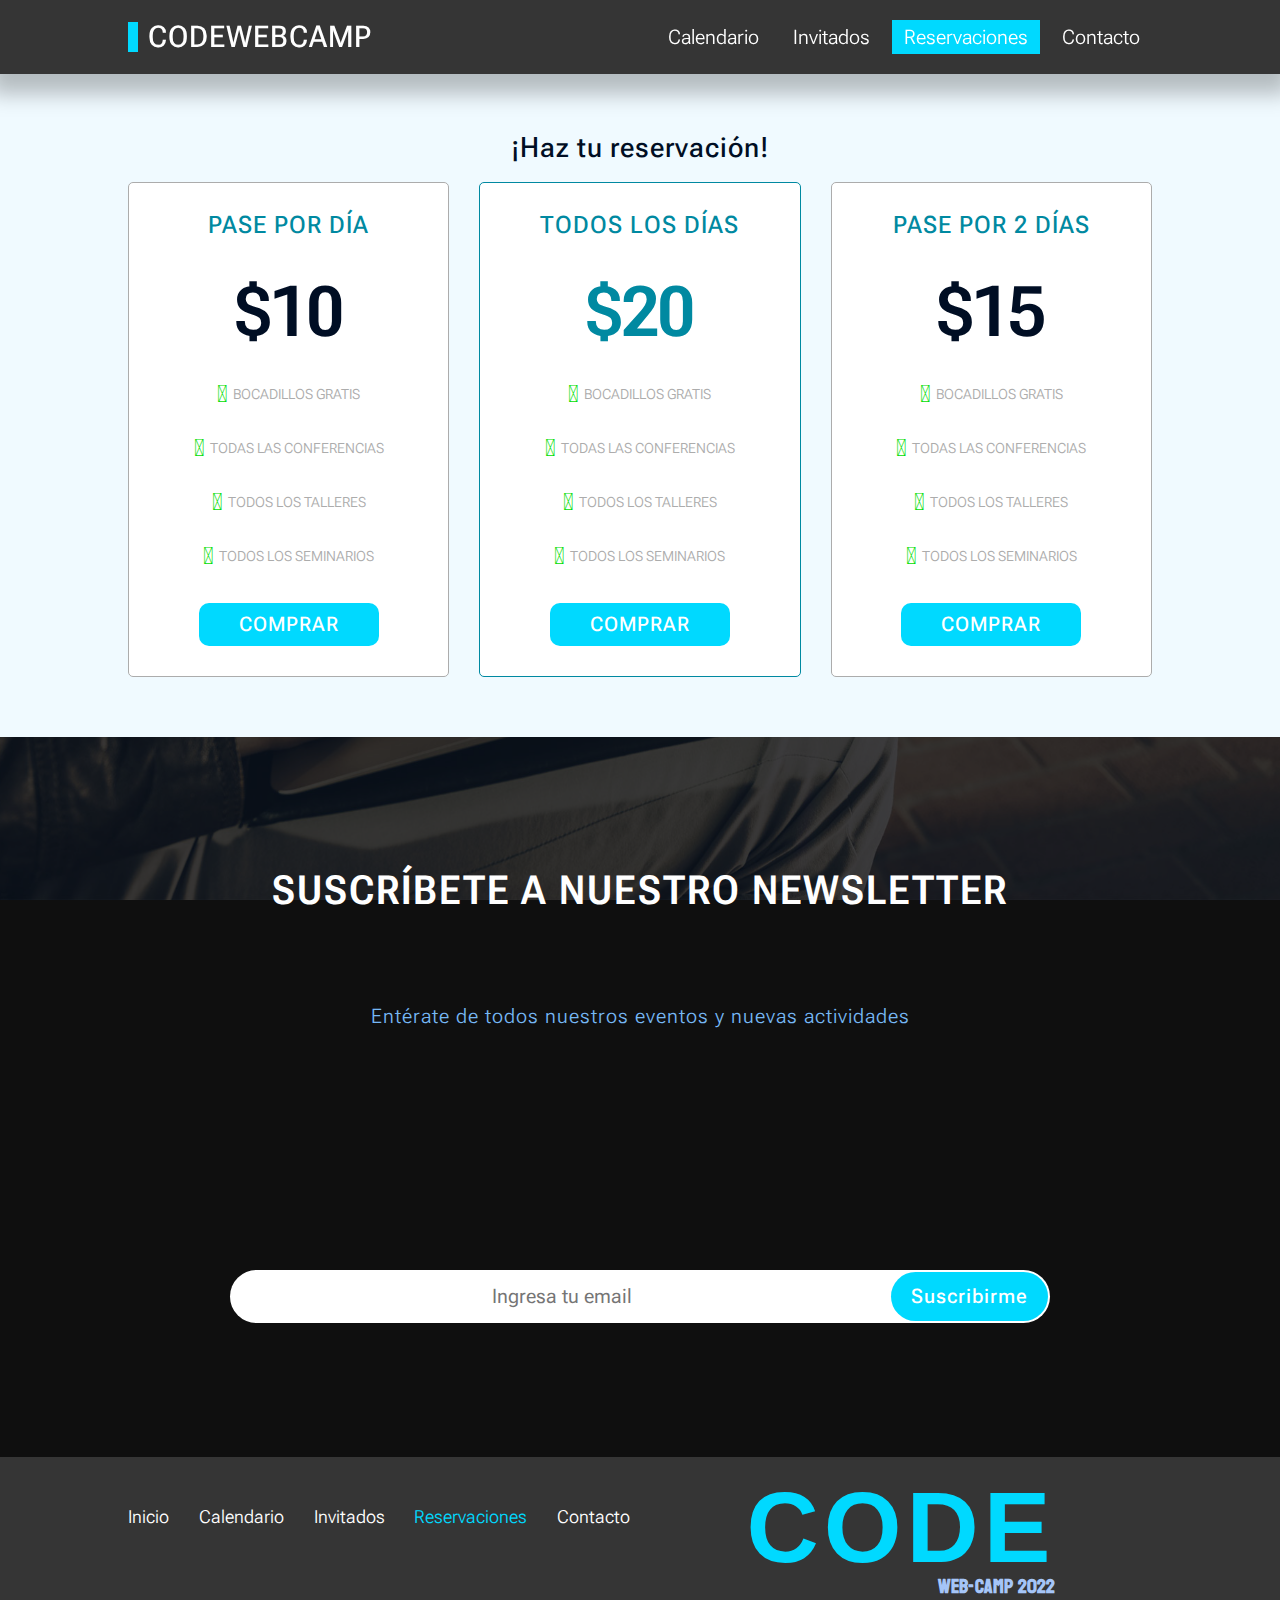
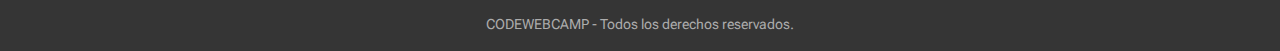
<file: reservations.html>
<!DOCTYPE html>
<html lang="en">
<head>
   <meta charset="UTF-8">
   <meta http-equiv="X-UA-Compatible" content="IE=edge">
   <meta name="viewport" content="width=device-width, initial-scale=1.0">
   <title>CodeWebCamp - Reservaciones</title>
   <link rel="icon" type="image/x-icon" href="./assets/images/fav-icon.png">

   <link rel="stylesheet" href="./assets/css/index.css">

   <link rel="stylesheet" href="https://cdnjs.cloudflare.com/ajax/libs/font-awesome/6.1.1/css/all.min.css" integrity="sha512-KfkfwYDsLkIlwQp6LFnl8zNdLGxu9YAA1QvwINks4PhcElQSvqcyVLLD9aMhXd13uQjoXtEKNosOWaZqXgel0g==" crossorigin="anonymous" referrerpolicy="no-referrer" />

   <link rel="preconnect" href="https://fonts.googleapis.com">
   <link rel="preconnect" href="https://fonts.gstatic.com" crossorigin>
   <link href="https://fonts.googleapis.com/css2?family=Koulen&Play:wght@400;700&family=Roboto+Flex:opsz,wght@8..144,100;8..144,200;8..144,300;8..144,400;8..144,500;8..144,600;8..144,700;8..144,800;8..144,900;8..144,1000&display=swap" rel="stylesheet">
</head>
<body>
   <!-- Barra de navegación -->
   <section class="main-nav">
      <a href="./index.html" class="main-nav-brand">
         <div class="main-nav-box"></div>

         <p>CODEWEBCAMP</p>
      </a>

      <nav class="main-nav-links">
         <a href="./calendar.html" class="main-nav-link">Calendario</a>

         <a href="./guests.html" class="main-nav-link">Invitados</a>

         <a href="./reservations.html" class="main-nav-link important active">Reservaciones</a>

         <a href="./contact.html" class="main-nav-link">Contacto</a>
      </nav>
   </section>
   <!-- Fin: Barra de navegación -->

   <!-- Sección: Reservaciones -->
   <section class="section">
      <p class="section-title">¡Haz tu reservación!</p>

      <div class="reservations">
         <div class="reservation">
            <p class="reservation-title">Pase por día</p>

            <p class="reservation-price">$10</p>

            <p class="reservation-check">bocadillos gratis</p>

            <p class="reservation-check">todas las conferencias</p>

            <p class="reservation-check">todos los talleres</p>

            <p class="reservation-check">todos los seminarios</p>

            <button type="button" class="reservation-button">Comprar</button>
         </div>

         <div class="reservation important">
            <p class="reservation-title">Todos los días</p>

            <p class="reservation-price">$20</p>

            <p class="reservation-check">bocadillos gratis</p>

            <p class="reservation-check">todas las conferencias</p>

            <p class="reservation-check">todos los talleres</p>

            <p class="reservation-check">todos los seminarios</p>

            <button type="button" class="reservation-button">Comprar</button>
         </div>
         
         <div class="reservation">
            <p class="reservation-title">Pase por 2 días</p>

            <p class="reservation-price">$15</p>

            <p class="reservation-check">bocadillos gratis</p>

            <p class="reservation-check">todas las conferencias</p>

            <p class="reservation-check">todos los talleres</p>

            <p class="reservation-check">todos los seminarios</p>

            <button type="button" class="reservation-button">Comprar</button>
         </div>
      </div>
   </section>
   <!-- Fin: Reservaciones -->

   <!-- Sección: Newsletter -->
   <section class="overlayed-section newsletter">
      <div class="section-overlay"></div>

      <div class="overlayed-section-body newsletter-container">
         <p class="newsletter-title">Suscríbete a nuestro newsletter</p>

         <p class="newsletter-text">Entérate de todos nuestros eventos y nuevas actividades</p>

         <form class="newsletter-form">
            <input type="text" placeholder="Ingresa tu email">

            <button type="submit">Suscribirme</button>
         </form>
      </div>
   </section>
   <!-- Fin: Newsletter -->

   <!-- Footer -->
   <footer class="footer">
      <div class="footer-links">
         <div class="footer-links-page">
            <a href="./index.html" class="footer-link">Inicio</a>

            <a href="./calendar.html" class="footer-link">Calendario</a>

            <a href="./guests.html" class="footer-link">Invitados</a>

            <a href="./reservations.html" class="footer-link active">Reservaciones</a>

            <a href="./contact.html" class="footer-link">Contacto</a>
         </div>

         <div class="footer-links-social">
            <i class="fa-brands fa-facebook"></i>
            <i class="fa-brands fa-google-plus-g"></i>
            <i class="fa-brands fa-instagram"></i>
            <i class="fa-brands fa-twitter"></i>
            <i class="fa-brands fa-pinterest"></i>
            <i class="fa-brands fa-linkedin-in"></i>
         </div>
      </div>

      <div class="footer-brand">
         <p>code</p>
         <span>web-camp 2022</span>
      </div>

      <div class="footer-rights">
         CODEWEBCAMP - Todos los derechos reservados.
      </div>
   </footer>
   <!-- Fin: Footer -->
</body>
</html>
</file>
<file: assets/css/index.css>
@import url('./normalize.css');

@import url('./config.css');

@import url('./root.css');

@import url('./utilities.css');


/* Componentes */

@import url('./partials/header.css');

@import url('./partials/main-nav.css');

@import url('./partials/offers.css');

@import url('./partials/courses.css');

@import url('./partials/newsletter.css');

@import url('./partials/testimonials.css');

@import url('./partials/footer.css');

@import url('./partials/guests.css');

@import url('./partials/reservations.css');

@import url('./partials/contact.css');

@import url('./partials/animation.css');
</file>
